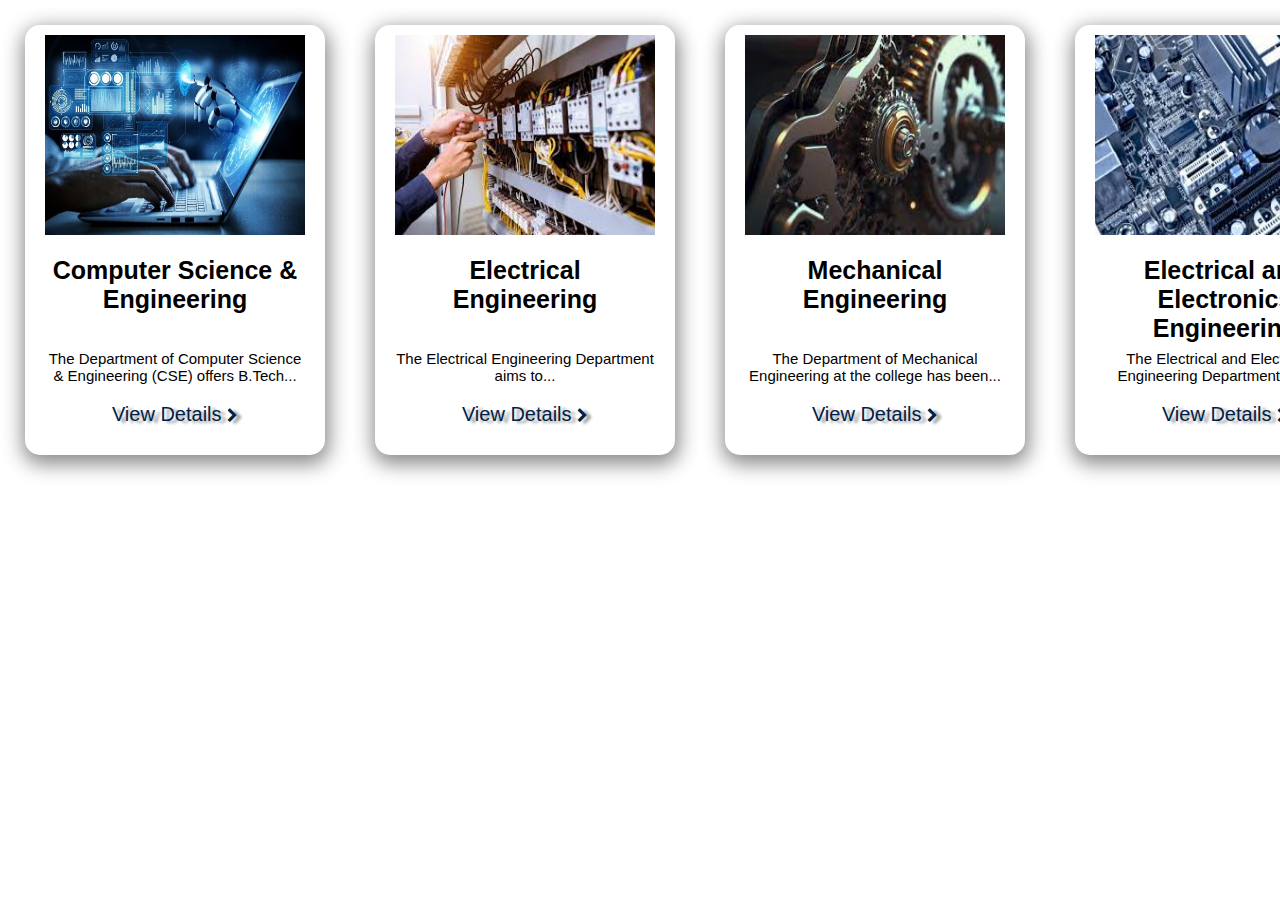
<file: diploma.html>
<html>
	<head>
		<title>Diploma</title>
		<link rel="stylesheet" type="text/css" href="css/font-awesome.min.css"/>
		<style type="text/css">
			body{
				margin:0;
			}
			#mainarea{
				width:1400px;
				height:470px;
				background:white;
				margin:0 auto;
			}
			.p3{
					width:300px;
					height:430px;
					background:white;
					float:left;
					margin:25px;
					border-radius:15px; 
					box-shadow: 1px 6px 20px 3px rgba(138,136,138,1);
				}
					.p3 p{
						font:normal 15px arial;
						text-align:center;
						padding:0 20px;
					}
					.p3 h3 a:link,.p3 h3 a:visited{
						font:normal 20px arial;
						text-decoration:none;
						color: #002147;
						text-shadow: 5px 2px 3px rgba(0,0,0,0.4);
					}
					.p3 h3 i{
						font-size:15px;
						transition:all 1s;
					}
					.p3 h3:hover i{
						transform:translate(10px,0);
					}
					.p34{
						width:260px;
						height:300px;
						margin:10px auto;

					}
						.imgarea{
							height:200px;
							width:260px;
							margin:10px auto;
							overflow:hidden;
							
						}
						.imgarea img{
							height:100%;
							width:100%;
							transition:transform 3s 0s ease;
						}
						.imgarea img:hover{
							transform: scale(1.2,1.2);
						}
					.p34 h2{
						font:bold 25px arial;
					}

		</style>
	</head>
	<body>
		<div id="mainarea">
			<div class="p3">

				<div class="p34">
					<div class="imgarea">
						<img src="cse.jpg"align="center"/>
					</div>
					<h2 align="center">Computer Science & Engineering</h2>
				</div>
				<p align="center">The Department of Computer Science & Engineering (CSE) offers B.Tech...</p>
				<h3 align="center"><a href="#">View Details <i class="fa fa-chevron-right" aria-hidden="true"></i> </a></h3>
			</div>
			<div class="p3">
				<div class="p34">
					<div class="imgarea">
						<img src="ee.jpeg"  align="center"/>
					</div>
					<h2 align="center">Electrical Engineering</h2>
				</div>
				<p align="center">The Electrical Engineering Department aims to... </p>
				<h3 align="center"><a href="#">View Details <i class="fa fa-chevron-right" aria-hidden="true"></i> </a></h3>
			</div>
			<div class="p3">
				<div class="p34">
					<div class="imgarea">
						<img src="mech.jpeg"  align="center"/>
					</div>
					<h2 align="center">Mechanical Engineering</h2>
				</div>
				<p align="center">The Department of Mechanical Engineering at the college has been... </p>
				<h3 align="center"><a href="#">View Details <i class="fa fa-chevron-right" aria-hidden="true"></i> </a> </h3>
			</div>
			<div class="p3">
				<div class="p34">
					<div class="imgarea">
						<img src="eee.jpeg" align="center"/>
					</div>
					<h2 align="center">Electrical and Electronics Engineering</h2>
				</div>
				<p align="center">The Electrical and Electronics Engineering Department aims ...</p>
				<h3 align="center"><a href="#">View Details <i class="fa fa-chevron-right" aria-hidden="true"></i> </a> </h3>
			</div>
		</div>
	<body>
</html>
</file>
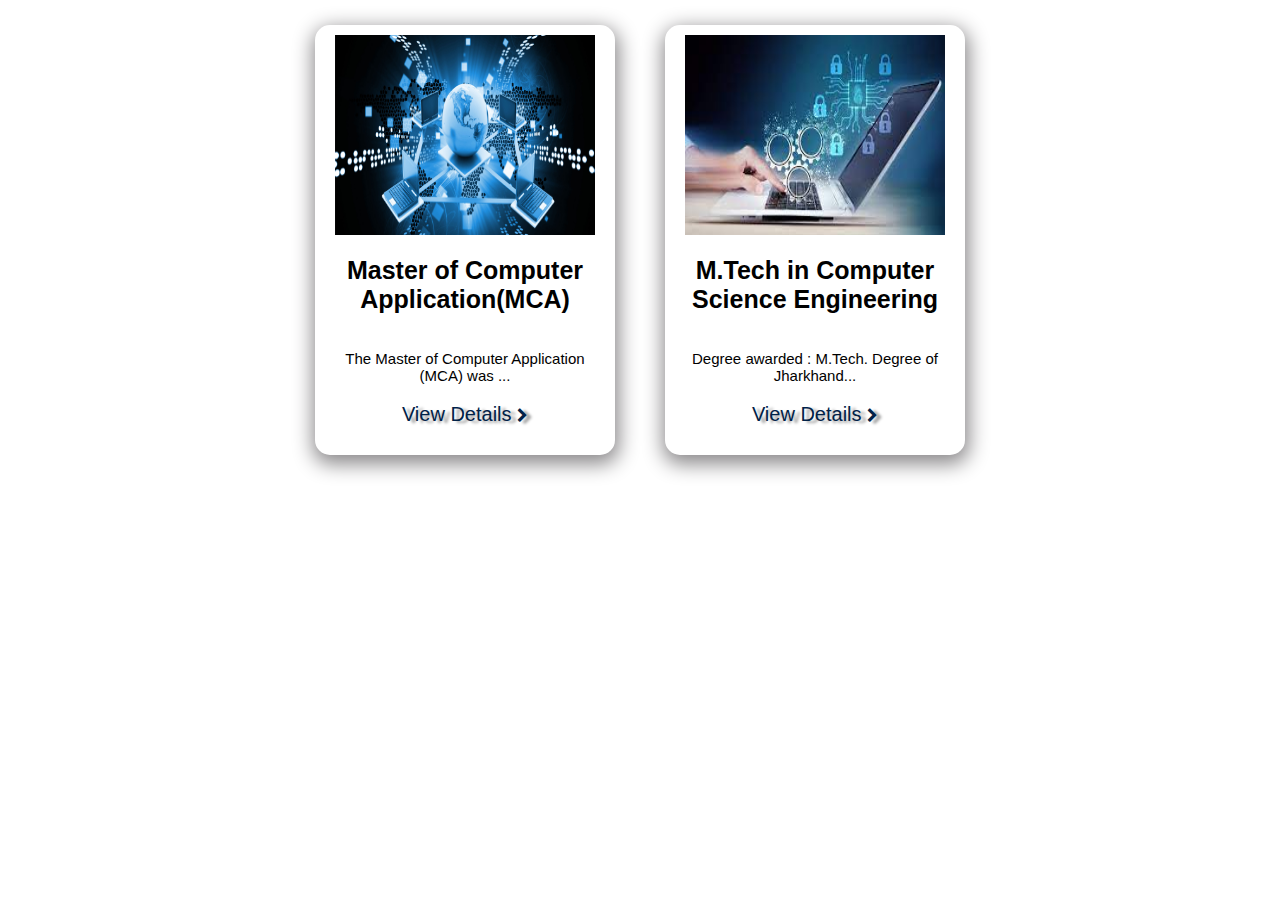
<file: post.html>
<html>
	<head>
		<title>post Graduate</title>
		<link rel="stylesheet" type="text/css" href="css/font-awesome.min.css"/>
		<style type="text/css">
			body{
				margin:0;
			}
			#mainarea{
				width:700px;
				height:470px;
				background:white;
				margin:0 auto;
			}
			.p3{
					width:300px;
					height:430px;
					background:white;
					float:left;
					margin:25px;
					border-radius:15px;
					box-shadow: 1px 6px 20px 3px rgba(138,136,138,1);
				}
					.p3 p{
						font:normal 15px arial;
						text-align:center;
						padding:0 20px;
					}
					.p3 h3 a:link,.p3 h3 a:visited{
						font:normal 20px arial;
						text-decoration:none;
						color:#002147;
						text-shadow: 5px 2px 3px rgba(0,0,0,0.4);
					}
					.p3 h3 i{
						font-size:15px;
						transition:all 1s;
					}
					.p3 h3:hover i{
						transform:translate(10px,0);
					}
					.p34{
						width:260px;
						height:300px;
						margin:10px auto;
					}
						.imgarea{
							height:200px;
							width:260px;
							margin:10px auto;
							overflow:hidden;
							
						}
						.imgarea img{
							height:100%;
							width:100%;
							transition:transform 3s 0s ease;
						}
						.imgarea img:hover{
							transform: scale(1.2,1.2);
						}
					.p34 h2{
						font:bold 25px arial;
					}

		</style>
	</head>
	<body>
		<div id="mainarea">
			<div class="p3">

				<div class="p34">
					<div class="imgarea">
						<img src="pcse1.jpg" align="center"/>
					</div>
					<h2 align="center">Master of Computer Application(MCA)</h2>
				</div>
				<p align="center">The Master of Computer Application (MCA) was ...</p>
				<h3 align="center"><a href="#">View Details <i class="fa fa-chevron-right" aria-hidden="true"></i>  </a></h3>
			</div>
			<div class="p3">
				<div class="p34">
					<div class="imgarea">
						<img src="pcse2.jpeg" align="center"/>
					</div>
					<h2 align="center">M.Tech in Computer Science Engineering</h2>
				</div>
				<p align="center">Degree awarded : M.Tech. Degree of Jharkhand... </p>
				<h3 align="center"><a href="#">View Details <i class="fa fa-chevron-right" aria-hidden="true"></i>  </a></h3>
			</div>
		</div>
	<body>
</html>
</file>
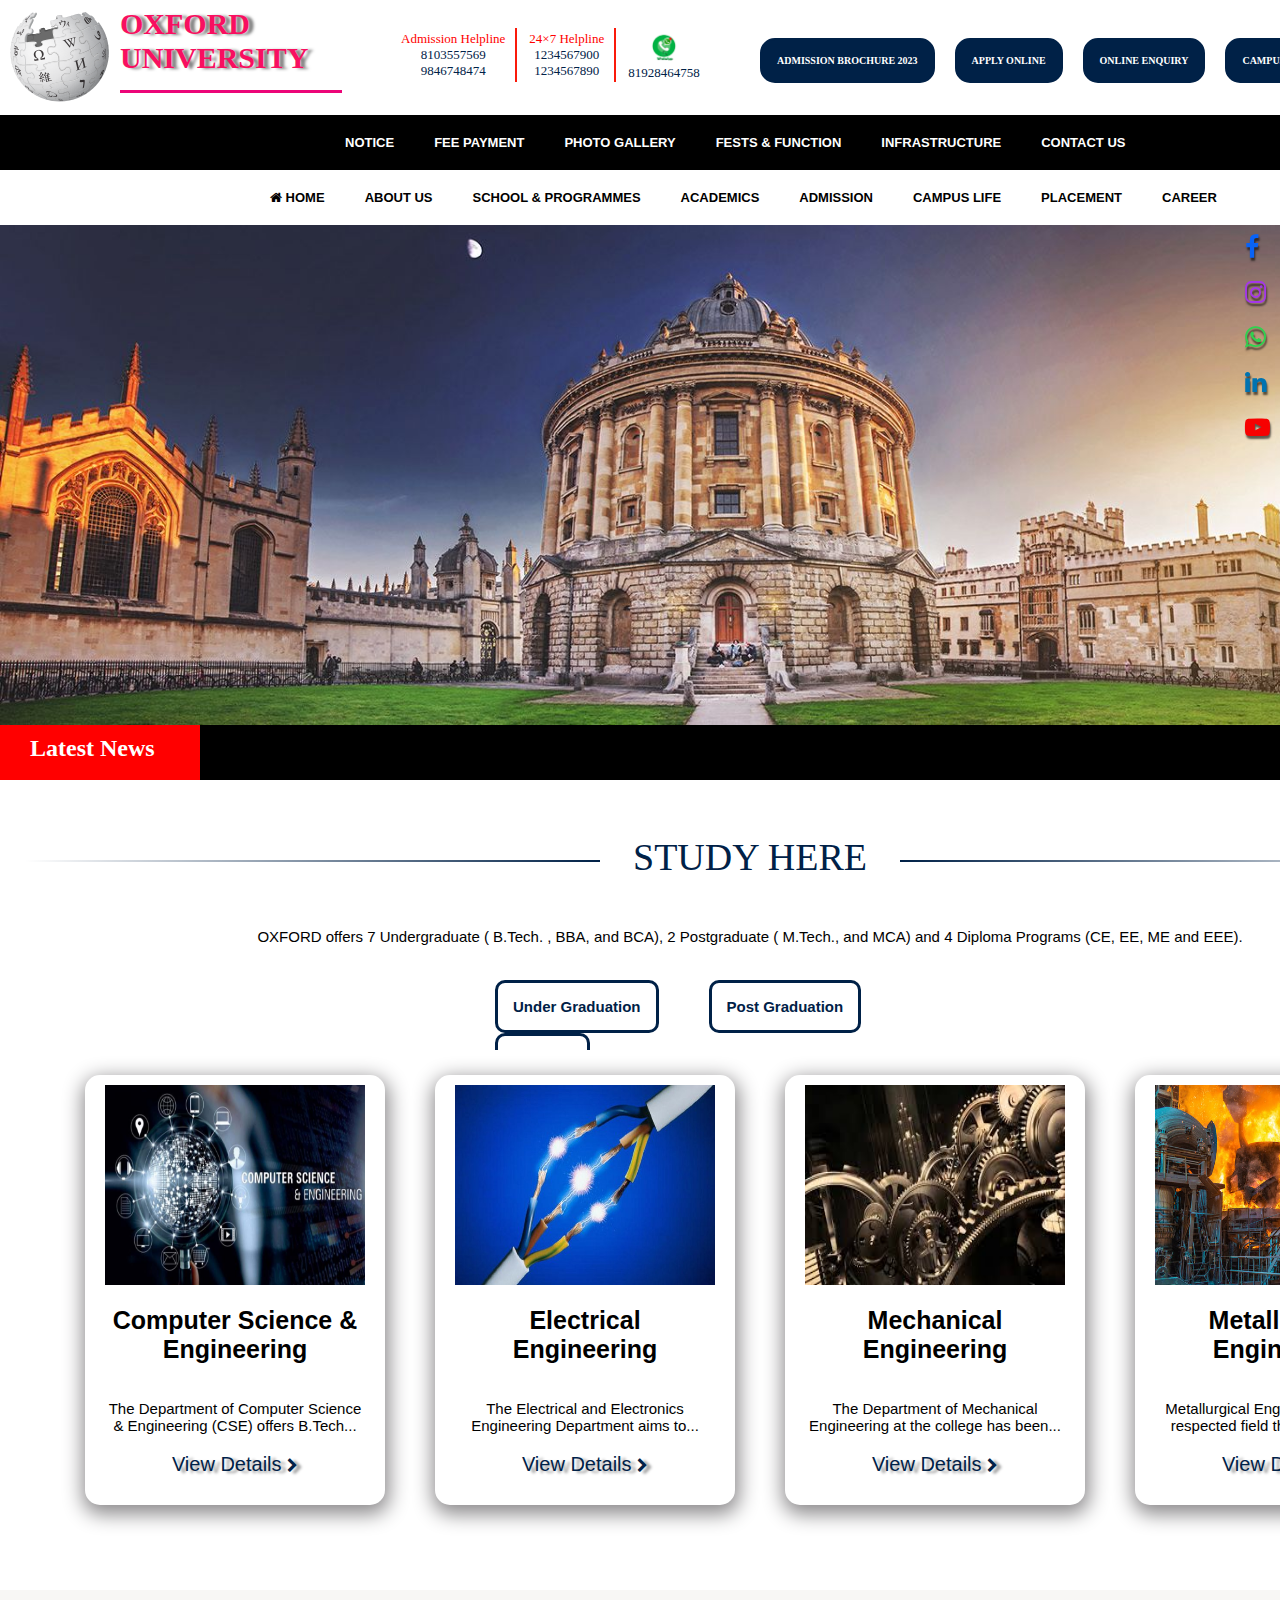
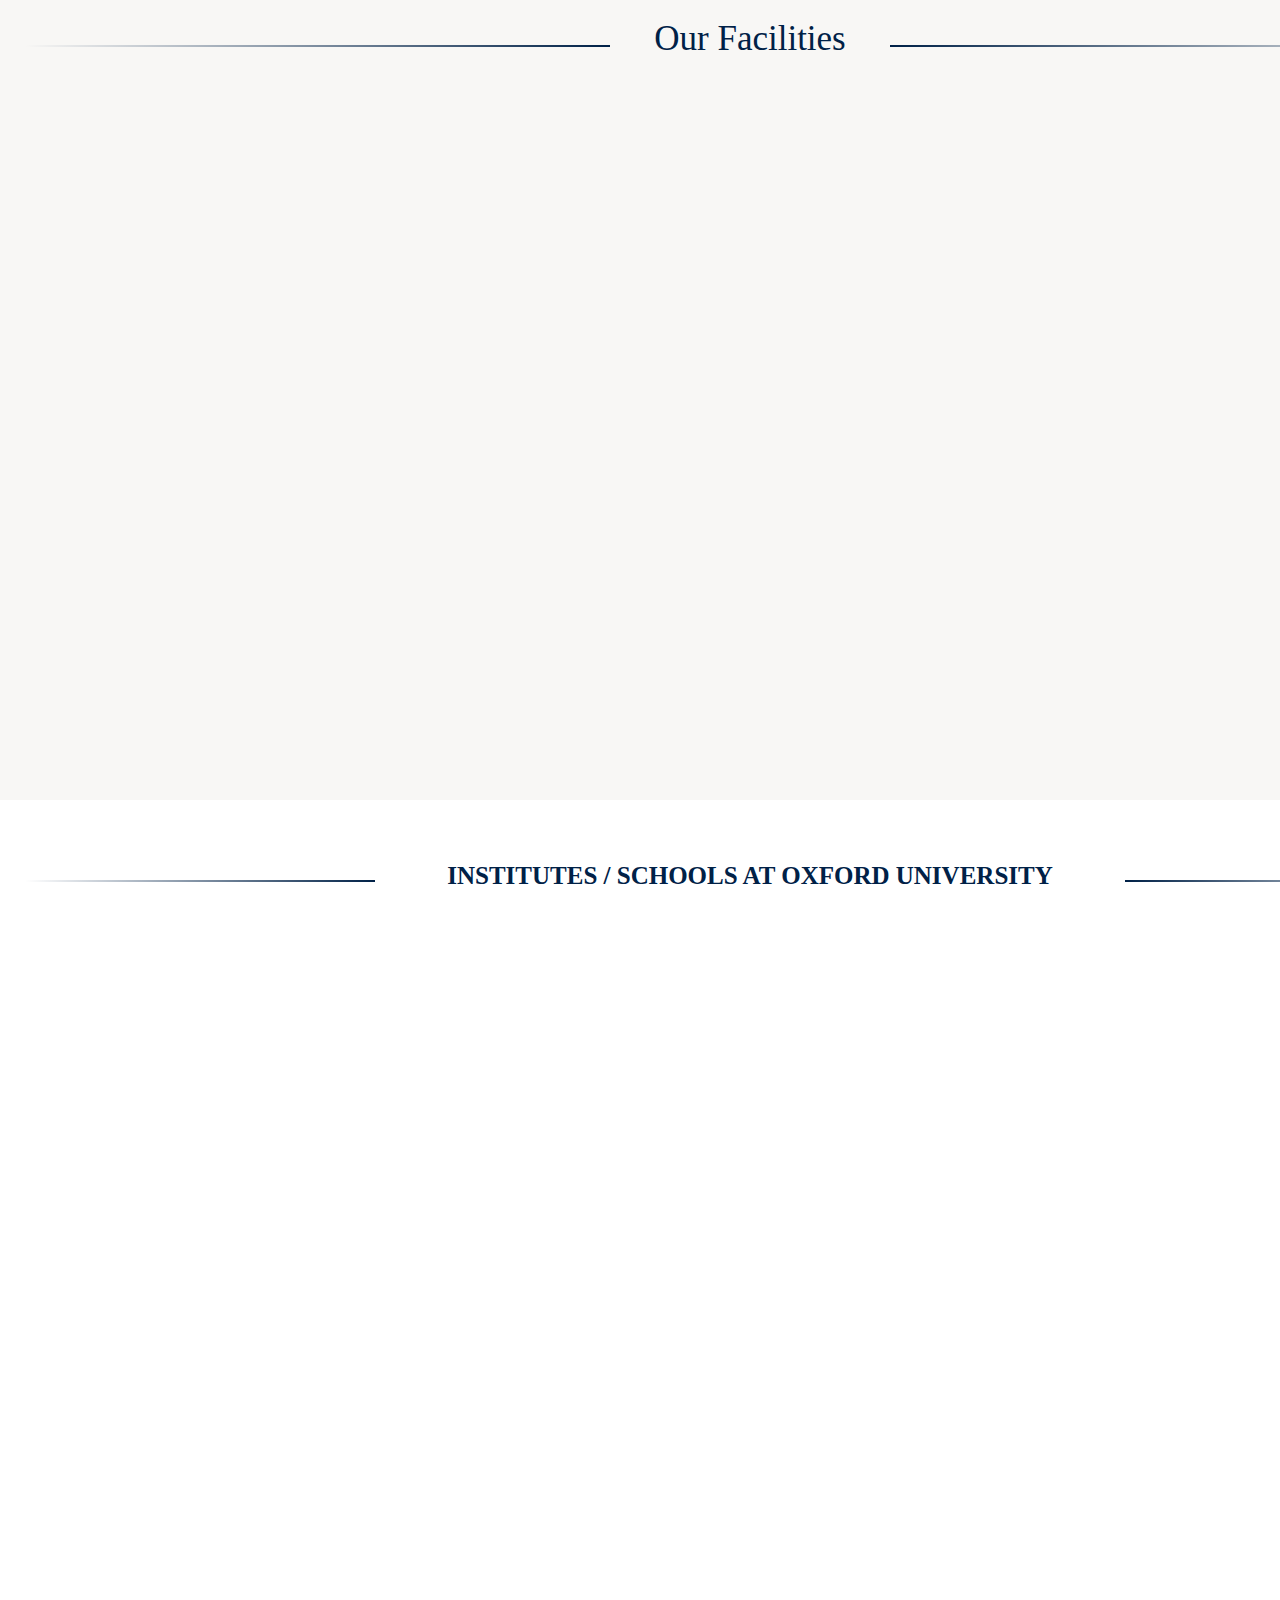
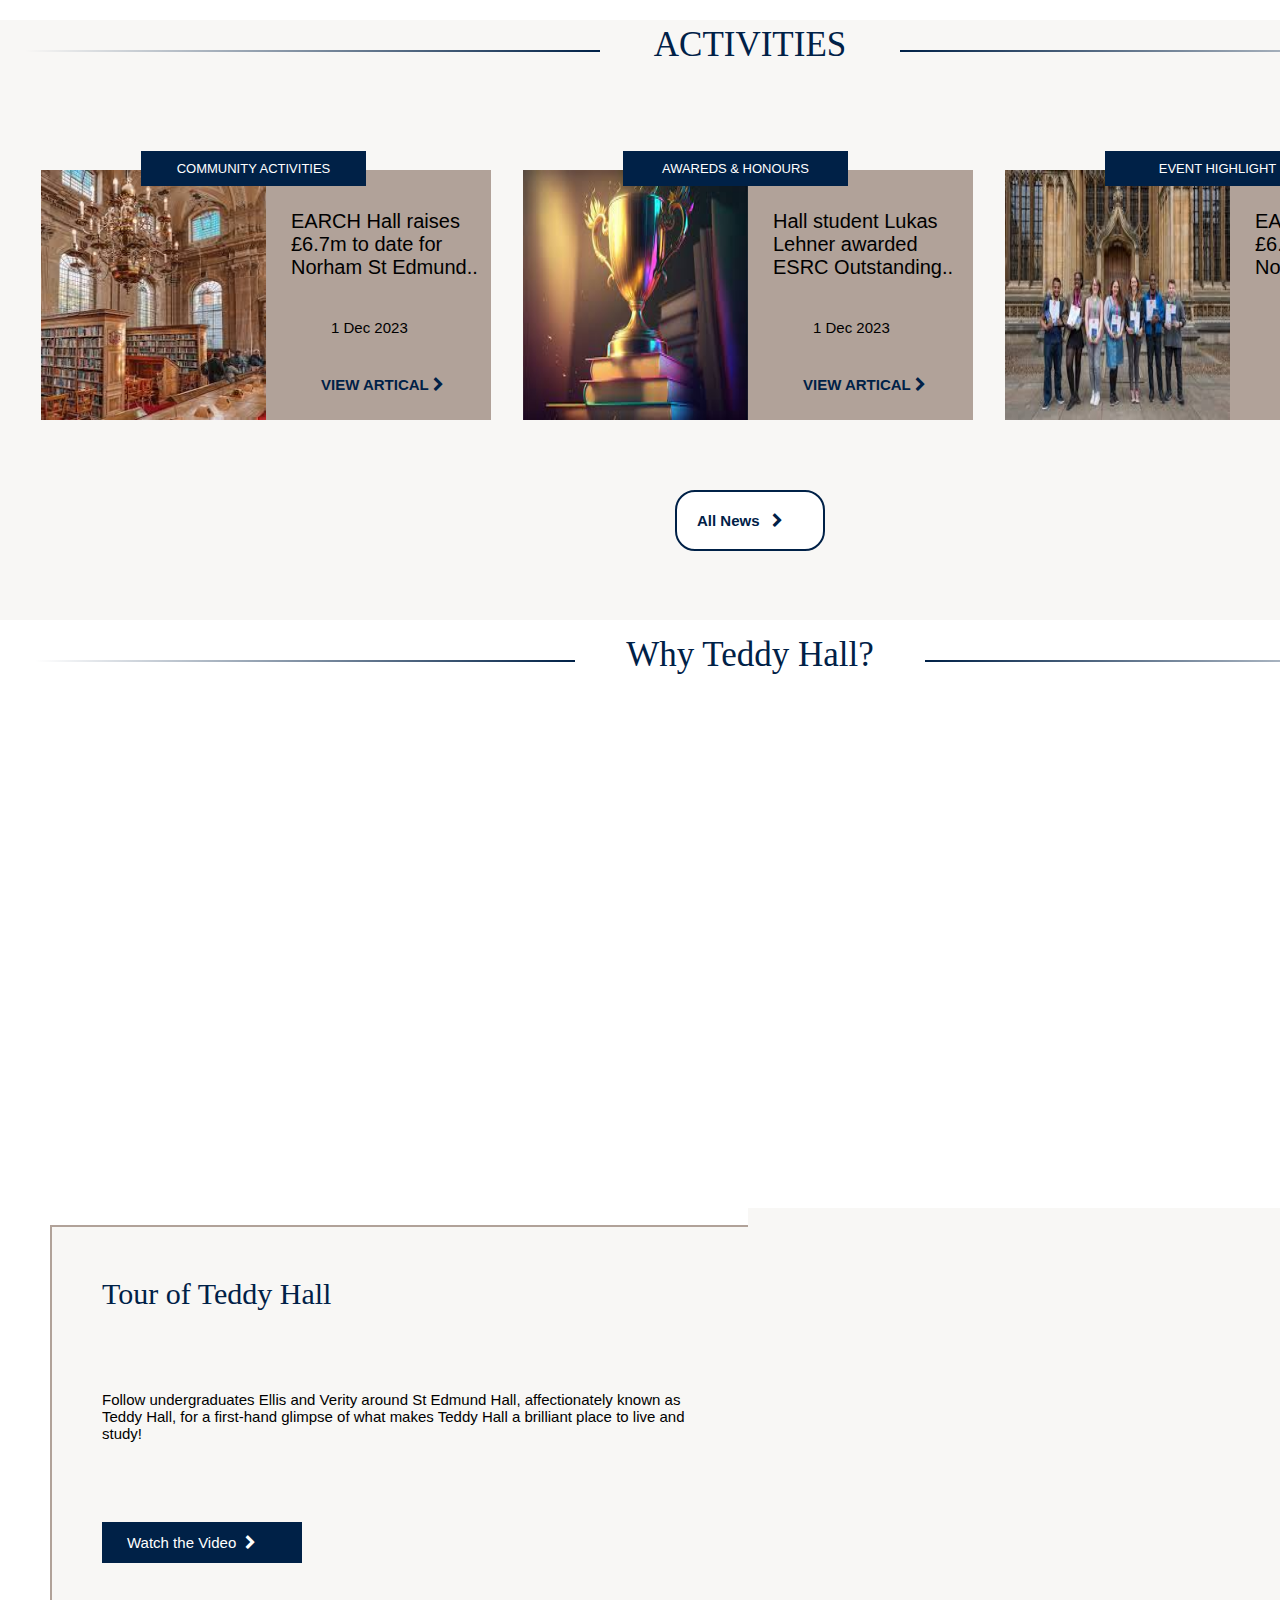
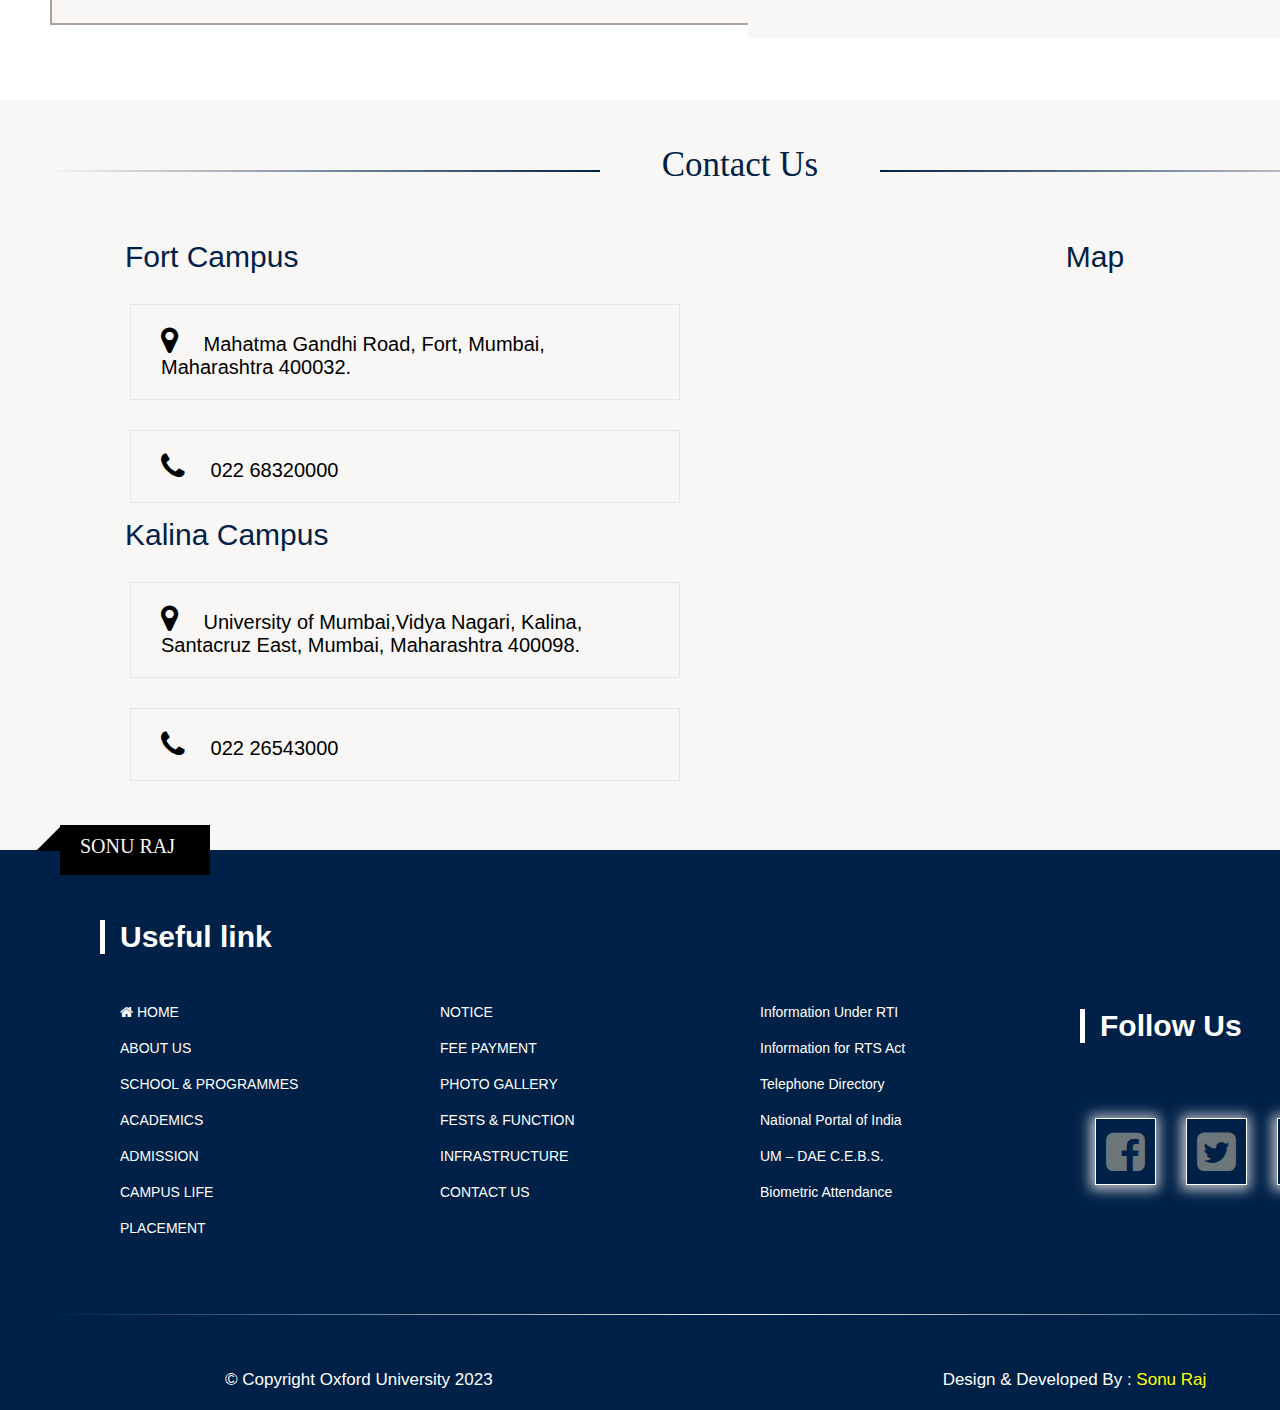
<file: project.html>
<html>
	<head>
		<title>project</title>
		<link rel="stylesheet" type="text/css" href="css/font-awesome.min.css"/>

		<style type="text/css">


			body{
				margin:0;
				padding:0;

			}
			iframe{
				border:none;
			}
				
			#mainarea{
				width:1500px;
				height:6000px;
				margin:0 auto;
			}
			#toparea{
				width:1500px;
				height:115px;
				float:left;
				background:white;
			}
				#logo{
					width:390px;
					height:115px;
					float:left;
					margin:0;
				}
					#logo1{
						width:100px;
						height:100px;
						float:left;
						margin:7px 10px;
						overflow:hidden;

					}
					#logo1 img{
						width:100%;
						height:100%;
						transition:transform 10s  ease;
					}
					#logo1 img:hover{
						width:100%;
						height:100%;
						transform:rotate(720deg) ;
					}
					#logo2{
						width:260px;
						height:100px;
						color:#F80F60;
						text-shadow: 5px 1px 3px rgba(0,0,0,0.5);
						font:bold 30px  'Ephesis', cursive;
						float:left;
						margin:0;
						padding:7px 0;
					}
				#contact{
					width:360px;
					height:100px;
					float:left;
					margin:7.5px 0;
				}
					#contact ul{
						list-style:none;
						margin:0;
						padding:0;
					}
					#contact ul li{
						color:red;
						float:left;
						margin:20px 1px;
						padding:3px 10px;
						font :normal 13px 'Ephesis', cursive;
						border-right:solid 2px #FA1A0B;
						text-align:center;
						}
					#contact ul li:last-child{
						border-right:none;
						}

					#contact ul li a:link,#contact ul li a:visited{
						color:#002147;
						font :normal 13px 'Ephesis', cursive;
						text-decoration:none;
						}
					#contact ul li a:hover{
						color:#099FA4;
						border:dotted 1px #6D05EA;
						text-decoration:none;
						}
				#title{
					width:750px;
					height:100px;
					float:left;
					margin:7.5px 0;
				}

					#title ul {
						list-style:none;
						margin:0;
						padding:0;
					}
					#title ul li {
						float:left;
						margin:30px 10px;
					}
					#title ul li a:link,#title ul li a:visited{
						font:bold 10px 'Ephesis', cursive;
						text-decoration:none;
						background:#002147;
						color:white;
						padding:15px;
						display:block;
						border-radius:15px;
						border:solid 2px #002147;
					}
					#title ul li a:hover{
						background:white;
						color:#002147;
						border:solid 2px #002147;
					}

			#m1{
				width:1500px;
				height:55px;
				background:black;
				float:left;
				position:sticky;
				top:0;
				z-index:1000;
			}
				#menuarea1{
					width:850px;
					height:55px;
					float:left;
					margin:0 325px;
				}
					#menuarea1 ul{
						list-style-type:none;
						margin:0;
						padding:0;
					}
					#menuarea1 ul li{
						color:white;
						float:left;
						font:bold 13px arial;
					}
					#menuarea1 ul li a:link,#menuarea1 ul li a:visited{
						text-decoration:none;
						color:white;
						padding:20px ;
						display:block;
					}
					#menuarea1 ul li a:hover{
						background:#F8F7F5;
						border-radius:3px;
						color:#F30433;
					}
			#m2{
				width:1500px;
				height:55px;
				float:left;
				background:white;
			}
				#menuarea2{
					width:1000px;
					height:55px;
					margin:0 250px;
					float:left;
				}
					#menuarea2 ul{
						list-style-type:none;
						margin:0;
						padding:0;
					}
					#menuarea2 ul li{
						float:left;
						font:bold 13px arial;
					}
				
					#menuarea2 ul li a:link,#menuarea2 ul li a:visited{
						text-decoration:none;
						color:black;
						padding:20px;
						display:block;
					}
					#menuarea2 ul li a:hover{
						background:#002147;
						border-radius:3px;
						color:white;
					}
			#picarea{
				width:1500px;
				height:500px;
				background:url('mainpic.jpg');
				float:left;
				background-size:cover;
				overflow:hidden;
			}
				#picarea img{
					height:100%;
					width:100%;
					animation-name:car;
					animation-duration:9s;
					animation-iteration-count:infinite;
					
				}
				@keyframes car{
					0%{
						transform:translateX(-300px);
					}
					50%{
						transform:translateX(1500px);
					}
				}
			#slidearea{
				width:1500px;
				height:55px;
				background:red;
				float:left;
			}
				#lslide1{
					width:200px;
					height:55px;
					float:left;
				}
					#lslide1 h2{
						color:white;
						font:normal 25px ; 
						margin:10px 30px;
						
					}	
				#lslide2{
					width:1300px;
					height:55px;
					background:black;
					float:left;
				}
					#lslide2 marquee ul{
						list-style:none;
						margin:20px;
					}
					#lslide2 marquee ul li{
						float:left;
						margin:0 25px;
						font:bold 13px arial;
					}
					#lslide2 marquee ul li a:link,#lslide2 marquee ul li a:visited{
						color:white;
						text-decoration:none;	
					}
					#lslide2 marquee ul li a:hover{
						color:yellow;
						border:dotted 1px #45F729;
					}
				
			#program{
				width:1500px;
				height:810px;
				float:left;

			}
				#p1{
					width:1500px;
					height:60px;
					margin:50px 0 10px 0;
					float:left;
				}				
					#p1a{
						width:575px;
						height:1.5px;
						float:left;
						margin:30px 0 25px 25px;
						background:linear-gradient(to right,transparent 0%,#002147 );
					}

					#p1b{
						width:300px;
						height:60px;
						float:left;
					}
						#p1b h1{
							font:normal 38px 'Ephesis', cursive;
							margin:5px;
							color:#002147;
						}
					#p1c{
						width:575px;
						height:1.5px;
						float:left;
						margin:30px 25px 25px 0;
						background:linear-gradient(to left,transparent 0%,#002147 );
					}

					#p11{
						width:1100px;
						height:50px;
						margin:10px 200px;
						float:left;
					}
						#p11 p{
							font:normal 15px arial;
							margin:17.5px 10;
						}
				#p2{
					width:560px;
					height:50px;
					margin:10px 470px;
					float:left;
				}
					#p2 ul{
						list-style:none;
						margin:0;
						padding:0;
					}
					#p2 ul li{
						float:left;
						margin:0 25px;
					}
					#p2 ul li a:link,#p2 ul li a:visited{
						text-decoration:none;
						color:#002147;
						background:white;
						padding: 15px ;
						font:bold 15px arial;
						border-radius:10px;
						border:solid #002147 3px;
						display:block;
					}
					#p2 ul li a:hover{
						color:white;
						background:#002147;
					}
				#p3{
					width:1500px;
					height:500px;
					margin:10px;
					float:left;
				}
			#facilityarea{
				width:1500px;
				height:810px;
				float:left;
				background:#F8F7F5;
			}
				#farea1{
					width:1500px;
					height:60px;
					float:left;
					margin:25px 0;
				}
					#farea1a{
						width:585px;
						height:1.5px;
						float:left;
						margin:30px 0 25px 25px;
						background:linear-gradient(to right,transparent 0%,#002147 );
					}
					#farea1b{
						width:280px;
						height:60px;
						float:left;
					}
						#farea1b h1{
							font:normal 35px 'Ephesis', cursive;
							margin:4px;
							color:#002147;
						}
					#farea1c{
						width:585px;
						height:1.5px;
						float:left;
						margin:30px 25px 25px 0;
						background:linear-gradient(to left,transparent 0%,#002147 );
					}
				.farea2{
					width:1300px;
					height:300px;
					float:left;
					margin:20px 100px;
				}

					.farea21{
						width:300px;
						height:280px;
						float:left;
						background:white;
						margin:10px 12.5px;
						box-shadow: 0px 5px 4px 1px rgba(198,198,198,1);
					}	
					.pic{
						width:300px;
						height:200px;
						float:left;
						overflow:hidden;
						position:relative;
					}	
						
						.pic img{
							height:100%;
							width:100%;
							transition:all 3s;
						}
							.pdetail{
								position:absolute;
								width:100%;
								height:100%;
								bottom:-200px;
								background:rgba(50, 79, 131, 0.6);
								display:block;
								transition:all 0.4s;
							}
							.pdetail a:link,.pdetail a:visited{
								position:absolute;
								padding:10px;
								font-size:25px;
								margin:75px 0 0 120px ;
								color:white;
								display:block;
								border:solid 1px red;
								border-radius:50%;
								transition:all 1s;
							}
							
							.pic:hover .pdetail{
								display:block;
								transform:translate(0,-100%);
							}
							.pic:hover .pdetail a{
								transform:rotate(720deg) scale(1.0,1.0);
							}
							.pdetail a:hover{
								color:red;
							}
					.word{
						width:300px;
						height:80px;
						float:left;
					}
						.word h1{
							font:bold 23px arial;
							margin:20px;
						}
							.word h1 a:link,.word h1 a:visited{
								color:#002147;
								text-decoration:none;
							}
							.word h1 a:hover{
								color:#AB0530;
							}
			#extraarea{
				width:1500px;
				height:820px;
				float:left;
			}
				#extraarea1{
					width:1500px;
					height:60px;
					float:left;
					margin:50px 0px;
				}
					#extraarea1a{
						width:350px;
						height:1.5px;
						float:left;
						margin:30px 0 25px 25px;
						background:linear-gradient(to right,transparent 0%,#002147 );
					}
					#extraarea1b{
						width:750px;
						height:60px;
						float:left;
					}
					#extraarea1b h1{
						font:bold 25px 'Ephesis', cursive;
						margin:12px;
						color:#002147;
					}
					#extraarea1c{
						width:350px;
						height:1.5px;
						float:left;
						margin:30px 25px 25px 0;
						background:linear-gradient(to left,transparent 0%,#002147 );
					}
				.extraarea2{
					width:1100px;
					height:250px;
					float:left;
					margin:20px 200px;
				}
					.extra1{
						width:300px;
						height:200px;
						float:left;
						margin:25px 0 25px 50px;
						box-shadow: 0px 5px 4px 1px rgba(198,198,198,1);
						position:relative;
						overflow:hidden;
					}
						
						.extra1 img{
							height:100%;
							width:100%;
							transition:all 3s;
						}
							.edetails{
								position:absolute;
								bottom:-170px;
								height:100%;
								width:100%;
								background:rgba(50, 79, 131, 0.5);
								display:block;
								transition:all 1s;
								padding:0;
								margin:0;
							}
							.edetails h4{
								position:absolute;
								color:white;
								font:normal 20px arial;
								padding:0px 25px 20 30px;
							}
							.edetails p{
								color:white;
								position:absolute;
								font:normal 14px arial;
								padding:65px 25px 20 30px;
							}
							.edetails a:link,.edetails a:visited{
								position:absolute;
								text-decoration:none;
								color:white;
								font:bold 16px arial;
								margin:150px 25px 0 30px;
								border-bottom:solid 2px white;
							}
							.extra1:hover .edetails{
								display:block;
								bottom:0;
							}
						.extra1 img:hover{
							transform:scale(1.1,1.1);
						}	
			#activityarea{
				width:1500px;
				height:600px;
				background:#F8F7F5;
				float:left;
			}
				#activity1{
					width:1500px;
					height:60px;
					float:left
					margin:10px 0;
				}
					#activity1a{
						width:575px;
						height:2px;
						float:left;
						margin:30px 0 25px 25px;
						background:linear-gradient(to right,transparent 0%,#002147 );
					}
					#activity1b{
						width:300px;
						height:60px;
						float:left;
					}
						#activity1b h1{
							font:normal 35px 'Ephesis', cursive;
							color:#002147;
							margin:5px;
						}
					#activity1c{
						width:575px;
						height:2px;
						float:left;
						margin:30px 25px 25px 0;
						background:linear-gradient(to left,transparent 0%,#002147 );
					}
				#activity2{
					width:1450px;
					height:490px;
					float:left;
					margin:40px 25px;
				}
					.active{
						width:450px;
						height:250px;
						float:left;
						margin:50px 16px;
						position:relative;
							
					}
						
						.imgactivity{
							width:225px;
							height:250px;
							float:left;
							overflow:hidden;
						}
							.imgactivity img{
								height:100%;
								width:100%;
							}
							
							.imgactivity img{
								height:100%;
								width:100%;
								transition:transform 3s;
							}
							.imgactivity img:hover{
								transform:scale(1.1,1.1);
							}
						.textactivity{
							width:225px;
							height:250px;
							background:#B1A299;
							float:left;
						}
							.textactivity h3{
								font:normal 20px arial;
								margin:40px 0 0 25px;
							}
							.textactivity p{
								font:normal 15px arial;
								margin:40px 0 40 65px;
							}
							.textactivity a:link,.textactivity a:visited{
   								font:bold 15px arial;
								margin:0 0 0 55px;
								text-decoration:none;
								color:#002147;
								position:absolute;
								transition:all 1s;
							}
							.textactivity  i{
								transition:all 1s;
								color:#002147;
								
							}
							.textactivity a:hover i{
								color:white;
								transform:translate(10px,0);
							}
						.topactivity{
							position:absolute;
							top:-23px;
							width:225px;
							margin-left:100px;
							text-align:center;
							padding:4px 0;
							color:white;
							display:block;
						}
							.topactivity p{
									text-decoration:none;
									text:solid 13px arial;
									color:white;
									margin:0;
									padding:0;
							}
							.topactivity a:link,.topactivity a:visited{
									text-decoration:none;
									font:normal 13px arial;
									background:#002147;
									color:white;
									display:block;
									padding:10px 35px;
							}
							
		
						#actarea {
							width:150px;
							height:60px;	
							float:left;
							margin:20px 650px;
							border-radius:20px;
						}
						#actarea  a:link,#actarea a:visited{
							text-decoration:none;
							color:#002147;
							background:white;
							padding:20px;
							display:block;
							font:bold 15px arial;
							border:solid 2px #002147;
							border-radius:20px;
							transition:all 0.5s;
						}
						#actarea  a:hover{
							background:#002147;
							color:white;
						}
						#actarea i{
							transition:all 0.5s;
						}
						#actarea a:hover i{
							transform:translate(10px,0);
						}

			#teddyarea{
				width:1500px;
				height:1080px;
				background:white;
				float:left;
			}
			
				#teddy1{
					width:1500px;
					height:60px;
					float:left;
					margin:10px;
				}
					#teddy1a{
						width:540px;
						height:1.5px;
						float:left;
						margin:30px 0 25px 25px;
						background:linear-gradient(to right,transparent 0%,#002147 );
					}
					#teddy1b{
						width:350px;
						height:60px;
						background:white;
						float:left;
					}
						#teddy1b h1{
							font:normal 35px 'Ephesis', cursive;
							color:#002147;
							margin:5px;
						}
					#teddy1c{
						width:540px;
						height:1.5px;
						float:left;
						margin:30px 25px 25px 0;
						background:linear-gradient(to left,transparent 0%,#002147 );
					}

				.teddy2{
					width:650px;
					height:300px;
					float:left;
					margin:100px 50px;
				}
					.teddy2a{
						width:325px;
						height:325px;
						float:left;
						background:#002147;
						margin-top:-12.5px;
						overflow:hidden;
					}
						.teddy2a img{
							height:100%;
							width:100%;
							transition:transform 3s 0s ease;
						}
						.teddy2a img:hover{
							transform:scale(1.1,1.1);
						}
					.teddy2b{
						width:320px;
						height:296px;
						float:left;
						background:#002147;
						border:solid 2px #002147;
						border-left:none;
						position:relative;
						overflow:hidden;
					}
						.teddy2b a:link,.teddy2b a:visited{
								text-decoration:none;
								color:white;
								font:normal 15px arial;
								background:#002147;
								margin: 25px;
								padding:10px 15px;
								position:relative;
								transition:all 1s;
						}
						.teddy2b:hover a{
							color:#002147;
							background:white;
						}
						.teddy2b i{
							color:white;
							transition:all 1s;
						}
						.teddy2b:hover i{
							color:#002147;
							transform:translate(10px,0);
						}
						.over{
							width:100%;
							height:100%;
							float:left;
							background:#F8F7F5;
							position:absolute;
							overflow:hidden;
                                                        transition: all 1s;
						}
						.tdetail{
							position:absolute;
							width:100%;
							height:100%;
							display:block;
							color:#002147;
							overflow:hidden;
                                                        transition: all 1s;
					
						}
					
						.teddy2b:hover .tdetail{
							display:block;
							color:white;
						}
						.teddy2b:hover .over{
							transform:translate(-100%,-100%);
					
						}

						.tdetail h1{
							position:relative;
							font:normal 35px arial;
							padding:0px 30px;
						}
						.tdetail p{
							position:relative;
							font:normal 15px arial;
							padding:0px 30px;
							margin-bottom:50px;
						}
							.teddyside{
								width:0px;
								height:0px;
								float:right;
								border-top:solid 55px transparent;
								border-right:solid 55px #002147;
								border-left:solid 55px transparent;
								margin-top:37px;
							}
			


				.teddy3{
					width:1400px;
					height:400px;
					float:left;
					background:#F8F7F5;
					margin:25px 50px;
				}
					.teddy31{
						width:696px;
						height:396px;
						float:left;
						background:#F8F7F5;
						border:solid 2px #B1A299;
						border-right:none;
					}
					.teddy32{
						width:700px;
						height:430px;
						float:left;
						background:#F8F7F5;
						margin-top:-17px;
					}
						.teddy31 h1{
							font:normal 30px 'Ephesis', cursive;
							padding:30px 50px ;
							color:#002147;
						}
						.teddy31 p{
							font:normal 15px arial;
							padding:30px 50px;
						}
						#watch{
							width:200px;
							height:40px;
							background:yellow;
							margin:50px;
							transition:transform 8s  ease;
						}
							#watch a:link,#watch a:visited{
								text-decoration:none;
								color:white;
								display:block;
								background:#002147;
								padding:12px 25px;
								font:normal 15px arial;
							transition:all 1s;
							}
							#watch a:hover{
								color:#002147;
								background:white;
							}
						
						#watch i{
							color:white;
							transition:all 1s;
						}
						#watch:hover i{
							color:#002147;
							transform:translate(10px,0);
						}
			#contactarea{
				width:1500px;
				height:850px;
				float:left;
				background:#F8F7F5;
			}
			
				#contactarea1{
					width:1500px;
					height:60px;
					float:left;
					margin:40px 0px;
				}
					#contactarea1a{
						width:555px;
						height:2px;
						float:left;
						margin:30px 0 25px 45px;
						background:linear-gradient(to right,transparent 0%,#002147 );
					}
					#contactarea1b{
						width:280px;
						height:60px;
						float:left;
					}
						#contactarea1b h1{
							font:normal 35px 'Ephesis', cursive;
							color:#002147;
							margin:5px;
							text-align:center;
						}
					#contactarea1c{
						width:555px;
						height:2px;
						float:left;
						margin:30px 45px 25px 0;
						background:linear-gradient(to left,transparent 0%,#002147 );
					}
				.contact1a{
					width:730px;
					height:600px;
					margin:25px 0;
					float:left;
				}
						.contact1a h1{
							margin:15px 125px;
							font:normal 30px arial;
							color:#002147;
						}
						.contact1a i{
							margin-right:20px;
							font-size:30px ;
						}
						.contact1a ul{
							list-style:none;
							margin:0;
							padding:0;
						}
						.contact1a ul li{
							padding:20px 30px;
							border:solid 1px #E6E6E6;
							font:normal 20px arial;
							margin:30px 50px 0 130px;
							
						}
					#maparea{
						width:550px;
						height:450px;
						float:left;
						margin:25px  130px 0 50px;
					}		
					
			#footerarea{
				width:1500px;
				height:500px;
				background:#002147;
				float:left;
				
			}		
				#footerarea {
					opacity:1;
				}				
				#footerarea h1{
					font:bold 30px arial;
					color:white;
					margin:70px 10px 30px 100px;
					padding:0 15px;
					border-left:solid 5px white;
				}
				#sfoottl{
					width:0px;
					height:0px;
					float:left;
					padding:0px;
					margin:-25px 0 -55px 10;
					border-top:solid 26px transparent;
					border-right:solid 26px black;
					border-left:solid 26px transparent;
				}
				#sfootr{
					width:150px;
					height:50px;
					background:black;
					float:left;
					margin:-24.8px 0 0 60px;
				}
					#sfootr p{
						font-family: 'Ephesis', cursive;
						color:#F8F7F5;
						margin:10px 20px;
						margin-right:none;
						font-size:20px;
					}
					.footspace{
						width:80px;
						height:300px;
						float:left;
						margin:10px 10px;
					}
					.foot{
						width:300px;
						height:300px;
						float:left;
						margin:10px 10px;
					}
						.foot ul{
							list-style-type:none;
							margin:0;
							padding:0;
						}
						.foot ul li a:link,.foot ul li a:visited{
							text-decoration:none;
							color:white;
							display:block;
							padding:10px;
							font:normal 14px arial;
							transition:all 1s;
						}
						.foot ul li a:hover{
							color:yellow;
							display:block;
							transform:translate(20px,0);
						}

					#socal{
						width:400px;
						height:300px;
						float:left;
						margin:0px 20px;
					}		
								
						#socal h2{
							font:bold 30px arial;
							color:white;
							padding:0 15px;
							border-left:solid 5px white;
						}
						#socal p{
							color:white;
							font:normal 18px arial;
							padding:0px 60px 0 20px;
						}
						#socal a:link,#socal a:visited{
							text-decoration:none;
							color:white;
							display:block;
							padding:0 40px 0 20px;
							font:normal 20px arial;
						}
						#socal a:hover{
							color:red;
						}
						#socal ul{
							padding:0;
							margin:0;
							list-style:none;
						}
						#socal ul li a:link,#socal ul li a:visited{
							float:left;
							font-size:45px;
							color:#6D767A;
							padding:10px;
							border:solid 1px white;
							margin:50px 15px;
							display:block;
							box-shadow: -1px 1px 12px 4px rgba(246,241,241,0.75);
						}
					#linearea1{
						width:700px;
						height:1px;
						float:left;
						margin-top:10px;
						margin-left:50px;
						background:linear-gradient(to right,transparent 0%,#F8F7F5 );
					}
					#linearea2{
						width:700px;
						height:1px;
						float:left;
						margin-top:10px;
						margin-right:50px;
						background:linear-gradient(to left,transparent 0%,#F8F7F5 );
					}
					#namearea{
						width:1500px;
						height:60px;
						float:left;
						background:#002147;
					}
						#namearea ul{
							margin:0;
							padding:0;
							list-style:none;
						}
						#namearea ul li{
							color:white;
							font:normal 17px arial;
							float:left;
							padding:20 225px;
						}


			
			#rmenu{
				position:fixed;
				right:0;
				top:225px;
				width:50px;
				height:225px;
				z-index:1000;
			}
				#rmenu ul{
					list-style:none;
					padding:0;
					margin:0;

				}
				#rmenu ul li a:link,#rmenu ul li a:visited{
					display:block;
					padding:10px 0 10px 15px;
					font-size:25px;
					transition:all 1s;
					text-shadow: 1px 3px 2px rgba(0,0,0,0.6);
				}
				#rmenu ul li a:hover{
					transform:translate(-25px,0);
				}
				
				.rdetails{
					color:white;
					position:absolute;
					right:50px;
					top:3px;
					display:block;
					padding:8px 15px;
					margin-right:10px;
					background:#002147;
					font:normal 17px arial;
					display:none;
				}
				#rmenu:hover .rdetails{
				}
				

		</style>
		<link rel="stylesheet" type="text/css" href="animate.css"/>
	</head>
	<body>
		<div id="mainarea">

		<div id="rmenu">
			<ul>
				<li>
					<a href="#">
						<font color="#0863F7"><i class="fa fa-facebook" aria-hidden="true"></i></font>
						<div class="rdetails">
							Facebook
						</div>
					</a>
				</li>
				<li>
					<a href="#">
						<font color="#A437E9"><i class="fa fa-instagram" aria-hidden="true"></i></font>
					</a>
				</li>
				<li>
					<a href="#">
						<font color="#30D14F"><i class="fa fa-whatsapp" aria-hidden="true"></i></font>
					</a>
				</li>
				<li>
					<a href="#">
						<font color="#0073B1"><i class="fa fa-linkedin" aria-hidden="true"></i></font>
					</a>
				</li>
				<li>
					<a href="#">
						<font color="#F70101"><i class="fa fa-youtube-play" aria-hidden="true"></i></font>
					</a>
				</li>
			</ul>
		</div>


		<div id="toparea">
			<div id="logo">
				<div id="logo1">
					<img src="wiki.png" />
				</div>
				<div id="logo2">
					OXFORD
					UNIVERSITY 
					<hr color="#EC0578" width="220px" size="3px" align="left"/>
				</div>
			</div>
			<div id="contact">
				<ul >
					<li>Admission Helpline
					<br>
					<a href="tel:8103557569">8103557569</a>
					<br>
					<a href="tel:"9846748474">9846748474</a>
					</li>	
					<li>24&times7 Helpline</a>
					<br>
					<a href="tel:1234567900">1234567900</a>
					<br>
					<a href="tel:1234567890">1234567890</a>
					</li>
					<li>

					<a href="https://wa.me/672666890"><img src="whatsapp.gif" height="30px" width="30px"/></a>
					<br>
					<a href="https://wa.me/672666890">81928464758</a></li>
				</ul>
			</div>
			<div id="title">
				<ul>
					<li><a href="#">ADMISSION  BROCHURE 2023</a></li>
					<li><a href="#">APPLY ONLINE</a></li>
					<li><a href="#">ONLINE ENQUIRY</a></li>
					<li><a href="#">CAMPUS TOUR</a></li>
					<li><a href="#">APPLY ONLINE</a></li>
				</ul>
			</div>
		</div>

		<div id="m1">
			<div id="menuarea1">
				<ul>
					<li> <a href="notice.html">NOTICE</a></li>
					<li> <a href="#">FEE PAYMENT</a></li>
					<li> <a href="#">PHOTO GALLERY</a></li>
					<li> <a href="#">FESTS & FUNCTION</a></li>
					<li> <a href="#">INFRASTRUCTURE</a></li>
					<li> <a href="#connect">CONTACT US</a></li>
				</ul>
			</div>
		</div>

		<div id="m2">
			<div id="menuarea2">
				<ul>
					<li> <a href="index.html"><i class="fa fa-home" aria-hidden="true"></i>	 HOME</a></li>
					<li> <a href="#">ABOUT US</a></li>
					<li> <a href="#sandp">SCHOOL & PROGRAMMES</a></li>
					<li> <a href="#">ACADEMICS</a></li>
					<li> <a href="#">ADMISSION</a></li>
					<li> <a href="#">CAMPUS LIFE</a></li>
					<li> <a href="#">PLACEMENT</a></li>
					<li> <a href="#">CAREER</a></li>
				</ul>
			</div>
		</div>
		<div id="picarea">
				<img src="oxford.jpg"/>
				
		</div>
		<div id="slidearea">
			<div id="lslide1">
				<h2>Latest News</h2>
			</div>
			<div id="lslide2">
				<marquee scrollamount="5" onmouseover="this.stop()" onmouseout="this.start()">
					<ul>
						<li><a href="#">Fees Payment Link - Click here </a></li>
						<li><a href="#">Phase V AJU CET Notification 2023 </a></li>
						<li><a href="#"> Reopening of University </a></li>
						<li><a href="#">Covid-19 Update </a></li>
						<li><a href="#">Important Notice - 5th Phase Counselling 2023</a></li>
					</ul>
				</marquee>
			</div>
		</div>
		<div id="program">
			<div id="p1">
				<div id="p1a">
				</div>
				<div id="p1b">
				<h1 align="center">STUDY HERE</h1>
				</div>
				<div id="p1c">
				</div>
			</div>
			<div id="p11">
				<p align="center">OXFORD offers 7 Undergraduate ( B.Tech. , BBA, and BCA), 2 Postgraduate ( M.Tech., and MCA) and 4 Diploma Programs (CE, EE, ME and EEE).</p>
			</div>
			<div id="p2">
				<ul>
					<li><a href="under.html" target="op">Under Graduation</a></li>
					<li><a href="post.html" target="op">Post Graduation</a></li>
					<li><a href="diploma.html" target="op">Diploma</a></li>
				</ul>
			</div>
			<div id="p3">
				<iframe src="under.html" width="100%" height="100%" name="op">

				</iframe>
			</div>

		</div>
		<div id="facilityarea">
			<div id="farea1">
				<div id="farea1a">
				</div>
				<div id="farea1b">
					<h1 align="center">Our Facilities</h1>
				</div>
				<div id="farea1c">
				</div>
				
			</div>
			<div class="farea2">
				<div class="farea21 wow fadeInLeft" data-wow-delay="0.1s" style="visibility: visible; -webkit-animation-delay: 0.1s; -moz-animation-delay: 0.1s; animation-delay: 0.1s;">
					<div class="pic">
						<a href="#"><img src="auditorim.jpg"/></a>
						<div class="pdetail">
							<a href=".">
								<i class="fa fa-link" aria-hidden="true"></i>
							</a>
						</div>
					</div>
					<div class="word">
						<h1 align="center"><a href="#">Knowledge Resource Centre</a></h1>
					</div>
				</div>
				<div class="farea21 wow fadeInLeft" data-wow-delay="0.3s" style="visibility: visible; -webkit-animation-delay: 0.3s; -moz-animation-delay: 0.3s; animation-delay: 0.3s;">
					<div class="pic">
						<a href="#"><img src="gym.jpg"/></a>
						<div class="pdetail">
							<a href=".">
								<i class="fa fa-link" aria-hidden="true"></i>
							</a>
						</div>
					</div>
					<div class="word">
						<h1 align="center"><a href="#">Gym Centre</a></h1>
					</div>
				</div>
				<div class="farea21 wow fadeInLeft" data-wow-delay="0.6s" style="visibility: visible; -webkit-animation-delay: 0.6s; -moz-animation-delay: 0.6s; animation-delay: 0.6s;">
					<div class="pic">
						<a href="#"><img src="hostel.jpeg"/></a>
						<div class="pdetail">
							<a href=".">
								<i class="fa fa-link" aria-hidden="true"></i>
							</a>
						</div>
					</div>
					<div class="word">
						<h1 align="center"><a href="#">Hostel </a></h1>
					</div>
				</div>
				<div class="farea21 wow fadeInLeft" data-wow-delay="0.9s" style="visibility: visible; -webkit-animation-delay: 0.9s; -moz-animation-delay: 0.9s; animation-delay: 0.9s;">
					<div class="pic">
						<a href="#"><img src="virtual.jpg"/></a>
						<div class="pdetail">
							<a href=".">
								<i class="fa fa-link" aria-hidden="true"></i>
							</a>
						</div>
					</div>
					<div class="word">
						<h1 align="center"><a href="#">Virtual Classrooms</a></h1>
					</div>
				</div>
			</div>


			<div class="farea2">
				<div class="farea21 wow fadeInRight" data-wow-delay="0.1s" style="visibility: visible; -webkit-animation-delay: 0.1s; -moz-animation-delay: 0.1s; animation-delay: 0.1s;">
					<div class="pic">
						<a href="#"><img src="guest.png"/></a>
						<div class="pdetail">
							<a href=".">
								<i class="fa fa-link" aria-hidden="true"></i>
							</a>
						</div>
					</div>
					<div class="word">
						<h1 align="center"><a href="#">Guest House</a></h1>
					</div>
				</div>
				<div class="farea21 wow fadeInRight" data-wow-delay="0.3s" style="visibility: visible; -webkit-animation-delay: 0.3s; -moz-animation-delay: 0.3s; animation-delay: 0.3s;">
					<div class="pic">
						<a href="#"><img src="sport.jpeg"/></a>
						<div class="pdetail">
							<a href=".">
								<i class="fa fa-link" aria-hidden="true"></i>
							</a>
						</div>
					</div>
					<div class="word">
						<h1 align="center"><a href="#">Sports Complex</a></h1>
					</div>
				</div>
				<div class="farea21 wow fadeInRight" data-wow-delay="0.6s" style="visibility: visible; -webkit-animation-delay: 0.6s; -moz-animation-delay: 0.6s; animation-delay: 0.6s;">
					<div class="pic">
						<a href="#"><img src="cafetaria.jpeg"/></a>
						<div class="pdetail">
							<a href=".">
								<i class="fa fa-link" aria-hidden="true"></i>
							</a>
						</div>
					</div>
					<div class="word">
						<h1 align="center"><a href="#">Cafetaria</a></h1>
					</div>
				</div>
				<div class="farea21 wow fadeInRight" data-wow-delay="0.9s" style="visibility: visible; -webkit-animation-delay: 0.9s; -moz-animation-delay: 0.9s; animation-delay: 0.9s;">
					<div class="pic">
						<a href="#"><img src="region.jpeg"/></a>
						<div class="pdetail">
							<a href=".">
								<i class="fa fa-link" aria-hidden="true"></i>
							</a>
						</div>
					</div>
					<div class="word">
						<h1 align="center"><a href="#">Campus Regions</a></h1>
					</div>
				</div>
			</div>
		</div>

		
		<div id="extraarea">
			<div id="extraarea1">
				<div id="extraarea1a">
				</div>
				<div id="extraarea1b">
				<h1 align="center" id="sandp">INSTITUTES / SCHOOLS AT OXFORD UNIVERSITY</h1>
				</div>
				<div id="extraarea1c">
				</div>
			</div>
			<div class="extraarea2">
				<div class="extra1 wow fadeInUp" data-wow-delay="0.1s" style="visibility: visible; -webkit-animation-delay: 0.1s; -moz-animation-delay: 0.1s; animation-delay: 0.1s;">
					<img src="commerce.jpeg"/>
					<div class="edetails">
						<h4>School of Commerce And...</h4>
						<p>The march of business management into the technology age continues at </p>
						<a href=".">Read more</a>
					</div>
				</div>
				<div class="extra1 wow fadeInUp" data-wow-delay="0.3s" style="visibility: visible; -webkit-animation-delay: 0.3s; -moz-animation-delay: 0.3s; animation-delay: 0.3s;">
					<img src="law.jpg"/>
					<div class="edetails">
						<h4>School of Law</h4>
						<p>The march of business management into the technology age continues at </p>
						<a href=".">Read more</a>
					</div> 
				</div>
				<div class="extra1 wow fadeInUp" data-wow-delay="0.6s" style="visibility: visible; -webkit-animation-delay: 0.6s; -moz-animation-delay: 0.6s; animation-delay: 0.6s;">
					<img src="it.jpg" /> 
					<div class="edetails">
						<h4>School of Engineering and IT</h4>
						<p>The march of business management into the technology age continues at </p>
						<a href=".">Read more</a>
					</div>
				</div>
			</div>


			<div class="extraarea2">
				<div class="extra1 wow fadeInUp" data-wow-delay="0.1s" style="visibility: visible; -webkit-animation-delay: 0.1s; -moz-animation-delay: 0.1s; animation-delay: 0.1s;">
					<img src="schoolofarts.jpg"/>
					<div class="edetails">
						<h4>School of Humanities </h4>
						<p>The march of business management into the technology age continues at </p>
						<a href=".">Read more</a>
					</div>
				</div>
				<div class="extra1 wow fadeInUp" data-wow-delay="0.3s" style="visibility: visible; -webkit-animation-delay: 0.3s; -moz-animation-delay: 0.3s; animation-delay: 0.3s;">
					<img src="bio.jpg"/>
					<div class="edetails">
						<h4>School of Health & Allied S...</h4>
						<p>The march of business management into the technology age continues at </p>
						<a href=".">Read more</a>
					</div>
				</div>
				<div class="extra1 wow fadeInUp" data-wow-delay="0.6s" style="visibility: visible; -webkit-animation-delay: 0.6s; -moz-animation-delay: 0.6s; animation-delay: 0.6s;">
					<img src="research.jpeg" /> 
					<div class="edetails">
						<h4>School of Research</h4>
						<p>The march of business management into the technology age continues at </p>
						<a href=".">Read more</a>
					</div>
				</div>
			</div>
		</div>
		<div id="activityarea">
			<div id="activity1">
				<div id="activity1a">		
				</div>
				<div id="activity1b">
				<h1 align="center">ACTIVITIES</h1>			
				</div>
				<div id="activity1c">			
				</div>
			</div>
			<div id="activity2">
				<div class="active">
					<div class="topactivity">
						<p><a href=".">COMMUNITY ACTIVITIES</a></p>
					</div>
					<a href="."><div class="imgactivity">
						<img src="community.jpeg"/>
					</div></a>
					<div class="textactivity">
						<h3>EARCH Hall raises £6.7m to date for Norham St Edmund..</h3>
						<p>1 Dec 2023</p>
						<a href="https://www.seh.ox.ac.uk/news/hall-raises-6-7m-so-far-for-noham-st-edmund">VIEW ARTICAL <i class="fa fa-chevron-right" aria-hidden="true"></i></a>
					</div>
					<div class="topactivity">
						<p><a href=".">COMMUNITY ACTIVITIES</a></p>
					</div>
				</div>
				<div class="active">
					<div class="imgactivity">
						<a href="."><img src="award.jpeg"/></a>
					</div>
					<div class="textactivity">
						<h3>Hall student Lukas Lehner awarded ESRC Outstanding..</h3>
						<p>1 Dec 2023</p>
						<a href="https://www.seh.ox.ac.uk/news/hall-raises-6-7m-so-far-for-noham-st-edmund">VIEW ARTICAL <i class="fa fa-chevron-right" aria-hidden="true"></i></a>
					</div>
					<div class="topactivity">
						<p><a href=".">AWAREDS & HONOURS</a></p>
					</div>
				</div>
				<div class="active">
					<div class="imgactivity">
						<a href="."><img src="event.jpeg"/></a>
					</div>
					<div class="textactivity">
						<h3>EARCH Hall raises £6.7m to date for Norham St Edmund..</h3>
						<p>1 Dec 2023</p>
						<a href="https://www.seh.ox.ac.uk/news/hall-raises-6-7m-so-far-for-noham-st-edmund">VIEW ARTICAL <i class="fa fa-chevron-right" aria-hidden="true"></i></a>
					</div>
					<div class="topactivity">
						<p ><a href=".">EVENT HIGHLIGHT</a></p>
					</div>
				</div>
			<div id="actarea">
				<a href="#">All News &nbsp <i class="fa fa-chevron-right" aria-hidden="true"></i></a>
			</div>
			</div>
		</div>
		
		<div id="teddyarea">
			<div id="teddy1">
				<div id="teddy1a">
				</div>
				<div id="teddy1b">
					<h1 align="center">Why Teddy Hall?</h1>
				</div>
				<div id="teddy1c">
				</div>
			</div>
			
			<div class="teddy2 wow fadeInLeft" data-wow-delay="0.3s" style="visibility: visible; -webkit-animation-delay: 0.3s; -moz-animation-delay: 0.3s; animation-delay: 0.3s;">
				<div class="teddy2a">
					<img src="choose.jpg"/>
				</div>
				<div class="teddy2b">
					<div class="over">
					</div>
					<div class="tdetail">
						<h1>Why choose our college?</h1>
						<p>Teddy Hall is a friendly and inclusive college located in the heart of Oxford.</p>
						<a href=".">Find out more &nbsp<i class="fa fa-chevron-right" aria-hidden="true"></i></a>
						<div class="teddyside">
						</div>
					</div>
					
				</div>	
			</div>
			<div class="teddy2 wow fadeInRight" data-wow-delay="0.3s" style="visibility: visible; -webkit-animation-delay: 0.3s; -moz-animation-delay: 0.3s; animation-delay: 0.3s;">
				<div class="teddy2a">
					<img src="meet.webp"/>
				</div>
				<div class="teddy2b">
					<div class="over">
					</div>
					<div class="tdetail">
						<h1>Meet Our Students</h1>
						<p>Find out about life at Teddy Hall directly from our students!</p>
						<a href=".">Read Profiles &nbsp<i class="fa fa-chevron-right" aria-hidden="true"></i></a>
						<div class="teddyside">
						</div>
					</div>
					
				</div>	
			</div>
			
			<div class="teddy3">
				<div class="teddy31">
					<h1>Tour of Teddy Hall</h1>
					<p>Follow undergraduates Ellis and Verity around St Edmund Hall, affectionately known as Teddy Hall, for a first-hand glimpse of what makes Teddy Hall a brilliant place to live and study!</p>

					<div id="watch">
						<a href="https://youtu.be/zv4BBlo6iCI?si=WRbb9sK9x5UnTJTq">Watch the Video &nbsp<i class="fa fa-chevron-right" aria-hidden="true"></i></a>
					</div>
				</div>
				<div class="teddy32">
				<iframe width="100%" height="100%" src="https://www.youtube.com/embed/zv4BBlo6iCI?si=Bk7UpbdEHv9RnnBJ" title="YouTube video player" frameborder="0" allow="accelerometer; autoplay; clipboard-write; encrypted-media; gyroscope; picture-in-picture; web-share" allowfullscreen></iframe>	
				</div>
			
			</div>
		</div>


		<div id="contactarea" >
			<div id="contactarea1">
				<div id="contactarea1a">
				</div>
				<div id="contactarea1b">
					<h1 id="connect">Contact Us</h1>
				</div>
				<div id="contactarea1c">
				</div>

				<div class="contact1a">
					<h1>Fort Campus</h1>
					<ul>
						<li>
							<i class="fa fa-map-marker"></i>
							Mahatma Gandhi Road, Fort, Mumbai, Maharashtra 400032.
						</li>
						<li>
							<i class="fa fa-phone"></i>
							022 68320000
						</li>
					</ul>
					<h1>Kalina Campus</h1>
					<ul>
						<li>
							<i class="fa fa-map-marker"></i>
							University of Mumbai,Vidya Nagari, Kalina, Santacruz East, Mumbai, Maharashtra 400098.
						</li>
						<li>
							<i class="fa fa-phone"></i>
							022 26543000
						</li>
					</ul>
				</div>

				<div class="contact1a">
					<h1 align="center">Map </h1>
				<div id="maparea">
					<iframe src="https://www.google.com/maps/embed?pb=!1m18!1m12!1m3!1d7700.745431580889!2d-1.2492130271785038!3d51.76091274101192!2m3!1f0!2f0!3f0!3m2!1i1024!2i768!4f13.1!3m3!1m2!1s0x4876c6a9ef8c485b%3A0xd2ff1883a001afed!2sUniversity%20of%20Oxford!5e0!3m2!1sen!2sin!4v1701546720472!5m2!1sen!2sin" width="600" height="450" style="border:0;" allowfullscreen="" loading="lazy" referrerpolicy="no-referrer-when-downgrade"></iframe>
				</div>
		</div>	


		<div id="footerarea">
			<div id="sfoottl">
			</div>
			<div id="sfootr">
				<p>SONU RAJ</p>
			</div>
				<h1>Useful link</h1>
			<div class="footspace">
			</div>
			<div class="foot">
				<ul>
					<li> <a href="#"><i class="fa fa-home" aria-hidden="true"></i>	 HOME</a></li>
					<li> <a href="#">ABOUT US</a></li>
					<li> <a href="#sandp">SCHOOL & PROGRAMMES</a></li>
					<li> <a href="#">ACADEMICS</a></li>
					<li> <a href="#">ADMISSION</a></li>
					<li> <a href="#">CAMPUS LIFE</a></li>
					<li> <a href="#">PLACEMENT</a></li>
				</ul>
			</div>
			<div class="foot">
				<ul>
					<li> <a href="#">NOTICE</a></li>
					<li> <a href="#">FEE PAYMENT</a></li>
					<li> <a href="#">PHOTO GALLERY</a></li>
					<li> <a href="#">FESTS & FUNCTION</a></li>
					<li> <a href="#">INFRASTRUCTURE</a></li>
					<li> <a href="#connect">CONTACT US</a></li>
				</ul>
			</div>
			<div class="foot">
				<ul>
					<li><a href=".">Information Under RTI</a></li>
					<li><a href=".">Information for RTS Act</a></li>
					<li><a href=".">Telephone Directory</a></li>
					<li><a href=".">National Portal of India</a></li>
					<li><a href=".">UM – DAE C.E.B.S.</a></li>
					<li><a href=".">Biometric Attendance</a></li>
				</ul>
			</div>
			<div id="socal">
				
				<h2>Follow Us</h2>
				<ul>
					<li>
						<a href="#">
							<i class="fa fa-facebook-square" aria-hidden="true"></i>
						</a>
					</li>
					<li>
						<a href="#">
							<i class="fa fa-twitter-square" aria-hidden="true"></i>
						</a>
					</li>
					<li>
						<a href="#">
							<i class="fa fa-linkedin-square" aria-hidden="true"></i>
						</a>
					</li>
					<li>
						<a href="#">
							<i class="fa fa-youtube-square" aria-hidden="true"></i>
						</a>
					</li>
				</ul>
			</div>
			<div id="linearea1">
			</div>
			<div id="linearea2">
			</div>
		</div>
		<div id="namearea">
			<ul>
				<li>&copy Copyright Oxford University 2023</li>
				<li>Design & Developed By :<font color="yellow" > Sonu Raj</font></li>
			</ul>
		</div>


	     </div>
    		<script src="wow.min.js"></script>
   		 <script>
   		  new WOW().init();
   		 </script>	
	</body>
</html>
</file>
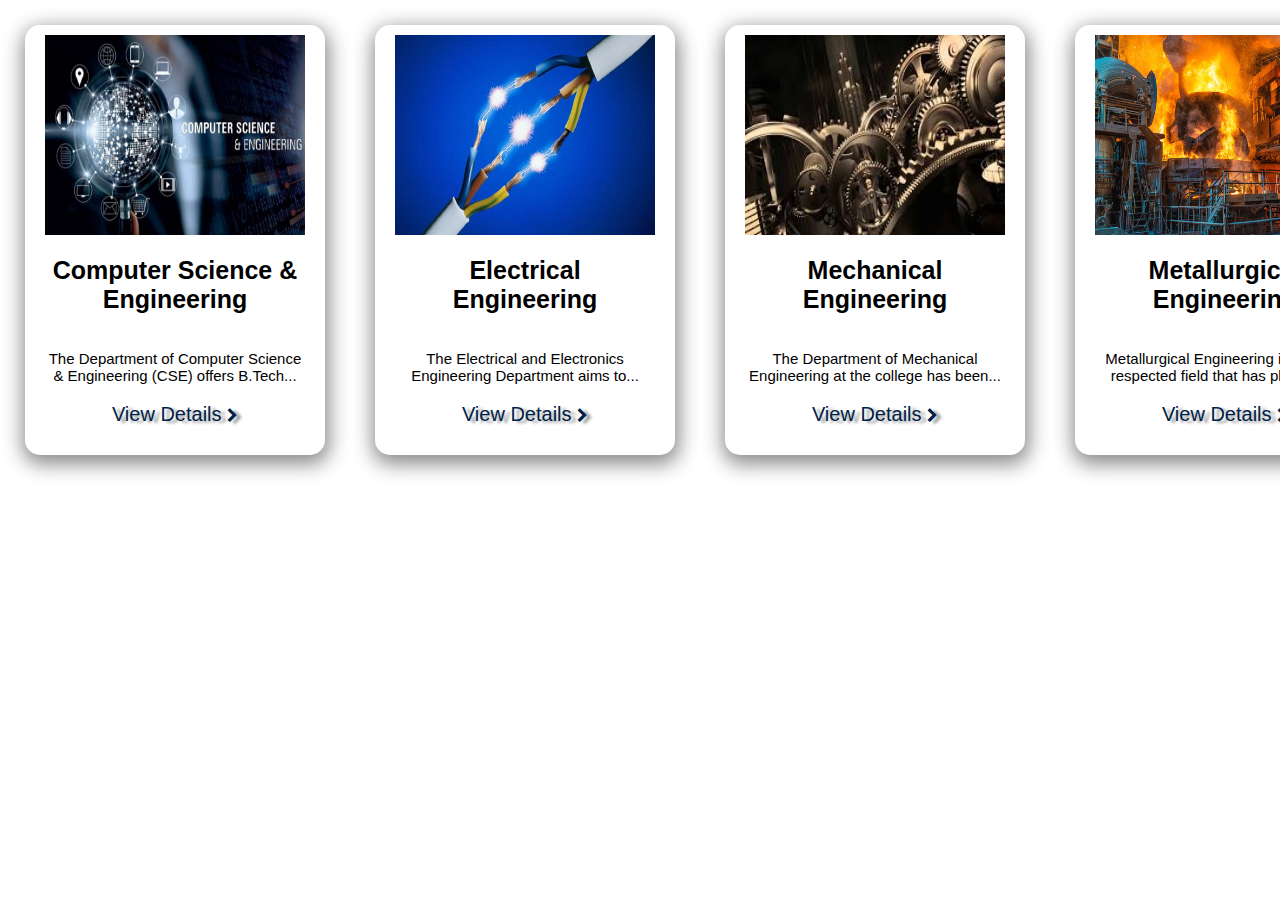
<file: under.html>
<html>
	<head>
		<title>Under Graduate</title>
		<link rel="stylesheet" type="text/css" href="css/font-awesome.min.css"/>
		<style type="text/css">
			body{
				margin:0;
			}
			#mainarea{
				width:1400px;
				height:470px;
				background:white;
				margin:0 auto;
			}
			.p3{
					width:300px;
					height:430px;
					background:white;
					float:left;
					margin:25px;
					border-radius:15px;
					box-shadow: 1px 6px 20px 3px rgba(138,136,138,1); 
				}
					.p3 p{
						font:normal 15px arial;
						text-align:center;
						padding:0 20px;
					}
					.p3 h3 a:link,.p3 h3 a:visited{
						font:normal 20px arial;
						text-decoration:none;
						color:#002147;
						text-shadow: 5px 2px 3px rgba(0,0,0,0.4);
					}
					.p3 h3 i{
						font-size:15px;
						transition:all 1s;
					}
					.p3 h3:hover i{
						transform:translate(10px,0);
					}
					.p34{
						width:260px;
						height:300px;
						margin:10px auto;
					}
						.imgarea{
							height:200px;
							width:260px;
							margin:10px auto;
							overflow:hidden;
							
						}
						.imgarea img{
							height:100%;
							width:100%;
							transition:transform 3s 0s ease;
						}
						.imgarea img:hover{
							transform:scale(1.2,1.2) ;
						}
					.p34 h2{
						font:bold 25px arial;
					}

		</style>
	</head>
	<body>
		<div id="mainarea">
			<div class="p3">

				<div class="p34">
					<div class="imgarea">
						<img src="ucse.jpg" align="center"/>
					</div>
					<h2 align="center">Computer Science & Engineering</h2>
				</div>
				<p align="center">The Department of Computer Science & Engineering (CSE) offers B.Tech...</p>
				<h3 align="center"><a href="#">View Details <i class="fa fa-chevron-right" aria-hidden="true"></i> </a></h3>
			</div>
			<div class="p3">
				<div class="p34">
					<div class="imgarea">
						<img src="uee.jpeg" align="center"/>
					</div>
					<h2 align="center">Electrical Engineering</h2>
				</div>
				<p align="center">The Electrical and Electronics Engineering Department aims to... </p>
				<h3 align="center"><a href="#">View Details <i class="fa fa-chevron-right" aria-hidden="true"></i></a></h3>
			</div>
			<div class="p3">
				<div class="p34">
					<div class="imgarea">
						<img src="ume.jpeg" align="center"/>
					</div>
					<h2 align="center">Mechanical Engineering</h2>
				</div>
				<p align="center">The Department of Mechanical Engineering at the college has been... </p>
				<h3 align="center"><a href="#">View Details <i class="fa fa-chevron-right" aria-hidden="true"></i></a> </h3>
			</div>
			<div class="p3">
				<div class="p34">
					<div class="imgarea">
						<img src="umet.jpg" align="center"/>
					</div>
					<h2 align="center">Metallurgical Engineering</h2>
				</div>
				<p align="center">Metallurgical Engineering is a highly respected field that has played a...</p>
				<h3 align="center"><a href="#">View Details <i class="fa fa-chevron-right" aria-hidden="true"></i></a> </h3>
			</div>
		</div>
	<body>
</html>
</file>
